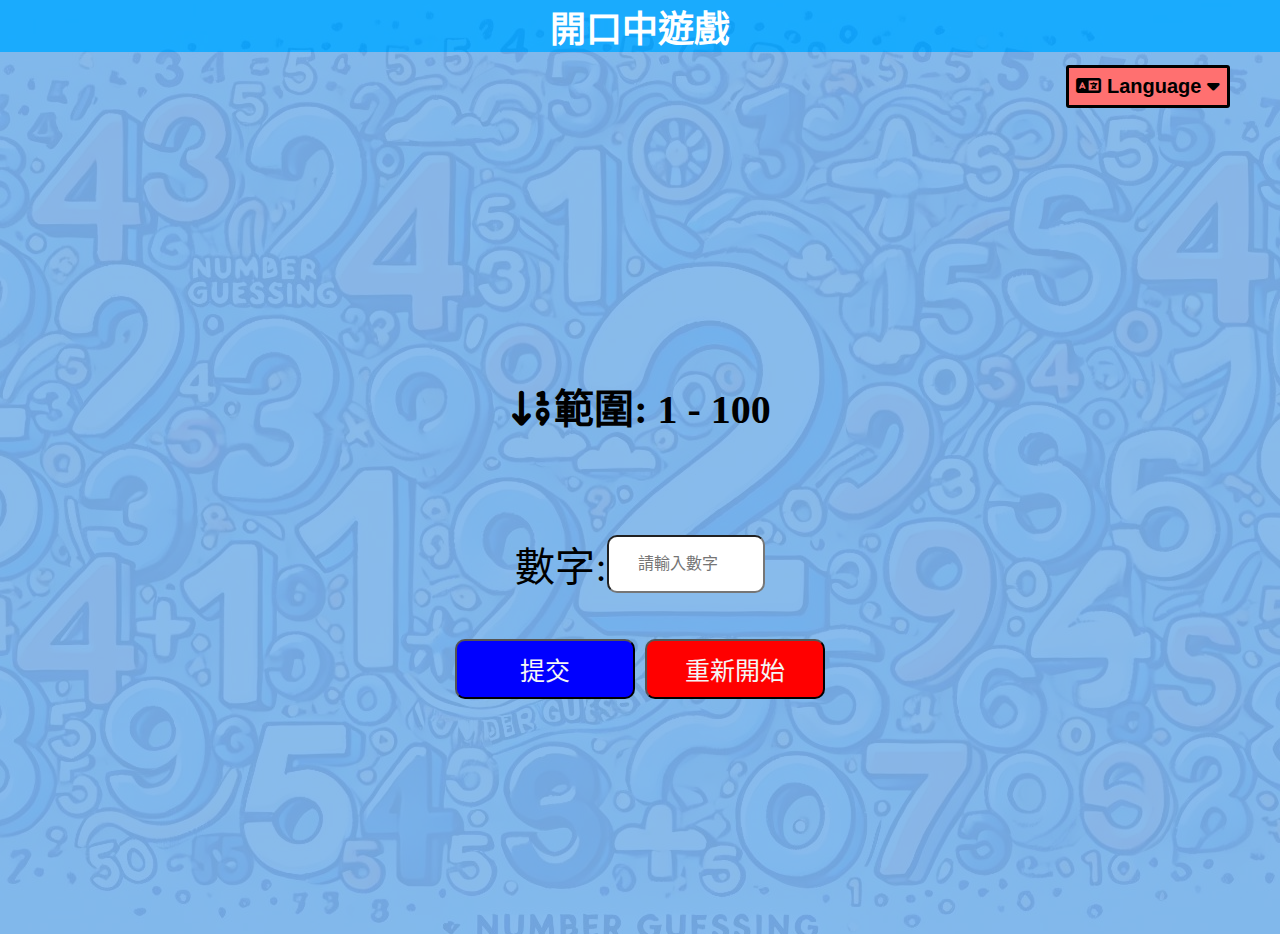
<file: index.html>
<!DOCTYPE html>
<html lang="zh-hk">
  <head>
    <title>開口中 Number Guessing</title>
    <meta charset="UTF-8">
    <meta name="viewport" content="width=device-width, initial-scale=1.0">
    <link rel="stylesheet" href="styles.css">
    <link rel="stylesheet" href="https://cdnjs.cloudflare.com/ajax/libs/font-awesome/6.6.0/css/all.min.css">
  </head>
  <body>
    
    <header>
    <h1 class="title">開口中遊戲</h1>
    <div class="dropdown">
    <button class="language"><i class="fa-solid fa-language"></i> Language <i class="fa-solid fa-caret-down"></i></button>
      <div class="lang">
        <a href="index.html"><img src="image/hk.png" width="32" height="32" alt="hong kong language"> 香港中文</a>
        <a href="index_en.html"><img src="image/uk.png" width="32" height="32" alt="United Kingdom"> English</a>
      </div>
    </div>
    </header>
    <main>
      <p class="areaNumber" id="areaNumber"><i class="fa-solid fa-arrow-down-1-9"></i>範圍: 1 - 100</p>
      <p class="resultNumber" id="resultNumber"></p>
      <p class="resultNumber" id="resultLabel"></p>

      <div class="inputType">
        <label>數字:</label>
        <input type="number" min="2" max="99" id="guessNumber" placeholder="請輸入數字">
      </div>
      <p class="wrongNumber" id="wrongLabel"></p>

      <div class="submitBtn">
        <button type="submit" id="submit" class="submit">提交</button>
        <button type="submit" id="reset" class="reset">重新開始</button>
      </div>
    </main>

    <script src="index.js"></script>
  </body>
</html>
</file>
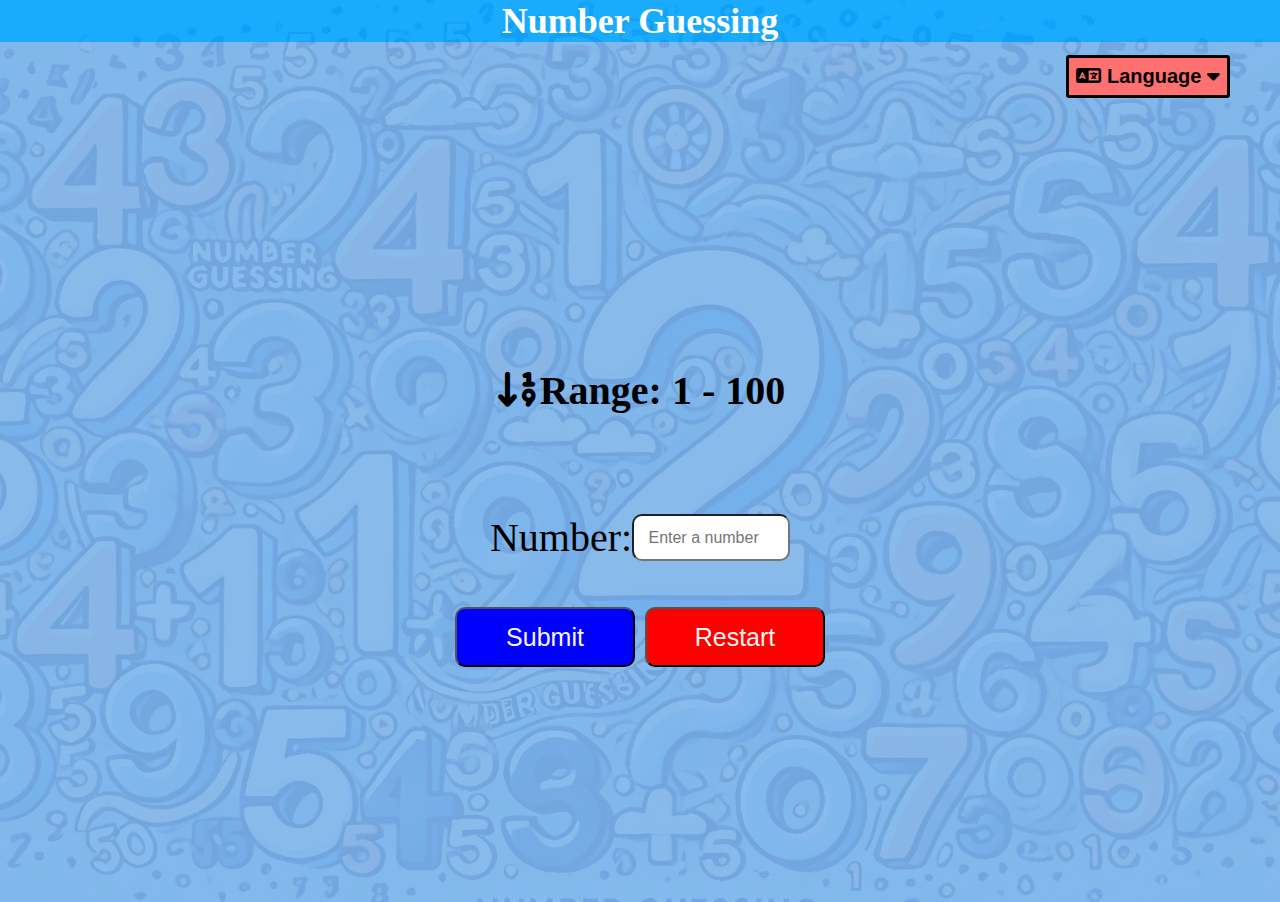
<file: index_en.html>
<!DOCTYPE html>
<html lang="en">
  <head>
    <title>Number Guessing</title>
    <meta charset="UTF-8">
    <meta name="viewport" content="width=device-width, initial-scale=1.0">
    <link rel="stylesheet" href="styles.css">
    <link rel="stylesheet" href="https://cdnjs.cloudflare.com/ajax/libs/font-awesome/6.6.0/css/all.min.css">
  </head>
  <body>
    
    <header>
    <h1 class="title">Number Guessing</h1>
    <div class="dropdown">
    <button class="language"><i class="fa-solid fa-language"></i> Language <i class="fa-solid fa-caret-down"></i></button>
      <div class="lang">
        <a href="index.html"><img src="image/hk.png" width="32" height="32" alt="hong kong language"> 香港中文</a>
        <a href="index_en.html"><img src="image/uk.png" width="32" height="32" alt="United Kingdom"> English</a>
      </div>
    </div>
    </header>
    <main>
      <p class="areaNumber" id="areaNumber"><i class="fa-solid fa-arrow-down-1-9"></i>Range: 1 - 100</p>
      <p class="resultNumber" id="resultNumber"></p>
      <p class="resultNumber" id="resultLabel"></p>

      <div class="inputType">
        <label>Number:</label>
        <input type="number" min="2" max="99" id="guessNumber" placeholder="Enter a number">
      </div>
      <p class="wrongNumber" id="wrongLabel"></p>

      <div class="submitBtn">
        <button type="submit" id="submit" class="submit">Submit</button>
        <button type="submit" id="reset" class="reset">Restart</button>
      </div>
    </main>

    <script src="index_en.js"></script>
  </body>
</html>
</file>
<file: styles.css>
body {
    font-family: Verdana;
    font-size: 18px;
    margin: 0;
    background-image: url("image/background.webp");
    background-repeat: no-repeat;
    background-position: center; 
}   

/* header */
/* h1 */
.title {
    margin: 0;
    background-color: rgba(0, 162, 255, 0.883);
    text-align: center;
    color: #ffffff;
}

/* dropdown language button */
.dropdown {
    padding-top: 13px;
    padding-right: 50px;
    float: right;
}

.dropdown .language {
    font-weight: bold;
    border: none;
    border-radius: 3px;
    font-size: 20px;
    padding: 7px;
    background-color: rgb(255, 112, 112);
    border: 3px solid black;
    color: black;
}

.dropdown .language:hover {
    background-color: rgb(212, 161, 98);
}

.dropdown .lang {
    background-color: rgb(228, 225, 225);
    display: none;
}

.dropdown .lang a{
    display: block;
    text-decoration: none;
    width: 155px;
    color: rgb(4, 4, 79);
    box-shadow: 2px 1px 2px black;
    padding: 5px;
    font-weight: bold;
}

.dropdown .lang a:hover {
    background-color: rgb(212, 161, 98);
}

.dropdown:hover .lang {
    display: block;
}

/* main */

main {
    margin-top:-40px;
    background-color: rgba(110, 172, 234, 0.819);
    text-align: center;
}

label {
    font-size: 40px;
}

.areaNumber {
    padding-top: 180px;
    font-size: 40px;
    font-weight: bold;
}
@media (min-height:800px){  /* For iphone XR, 12 pro */
    .areaNumber {    
    padding-top: 325px;
    }
}
@media (min-height:910px){  /* For iphone 14 pro Max*/
    .areaNumber {    
    padding-top: 370px;
    }
}

@media (min-height:1024px){  /* For iPad Mini*/
    .areaNumber {    
    padding-top: 455px;
    }
}

.resultNumber {
    font-size: 30px;
    color: rgba(183, 1, 1, 0.877);
    font-weight: bold;
    display: flex;
    justify-content: center;
}

.inputType {
    display: flex;
    justify-content: center;
}

#guessNumber {
    width: 150px;
    border-radius: 10px;
    text-align: center;
    font-size: 16px;
}

.submitBtn {
    padding-top: 30px;
    padding-bottom: 235px;
    display: flex;
    justify-content: center;
}

.submit {
    width: 180px;
    height: 60px;
    border-radius: 10px;
    background-color: blue;
    color: whitesmoke;
    font-size: 25px;
    text-align: center;
}

.reset {
    margin-left: 10px ;
    width: 180px;
    height: 60px;
    border-radius: 10px;
    background-color: red;
    color: whitesmoke;
    font-size: 25px;
    text-align: center;
}

.wrongNumber {
    text-align: center;
    font-size: 16px;
    color: rgba(183, 1, 1, 0.877);
    font-weight: bold;
}

#resultLabel {      /* Animation */
    animation-name: move;
    animation-duration: 3s;
    animation-iteration-count: infinite;
}
@keyframes move {
    20% {transform: rotateX(180deg)}
    50% {transform:scale(3)}
    100% {transform:scale(1)}
}
</file>
